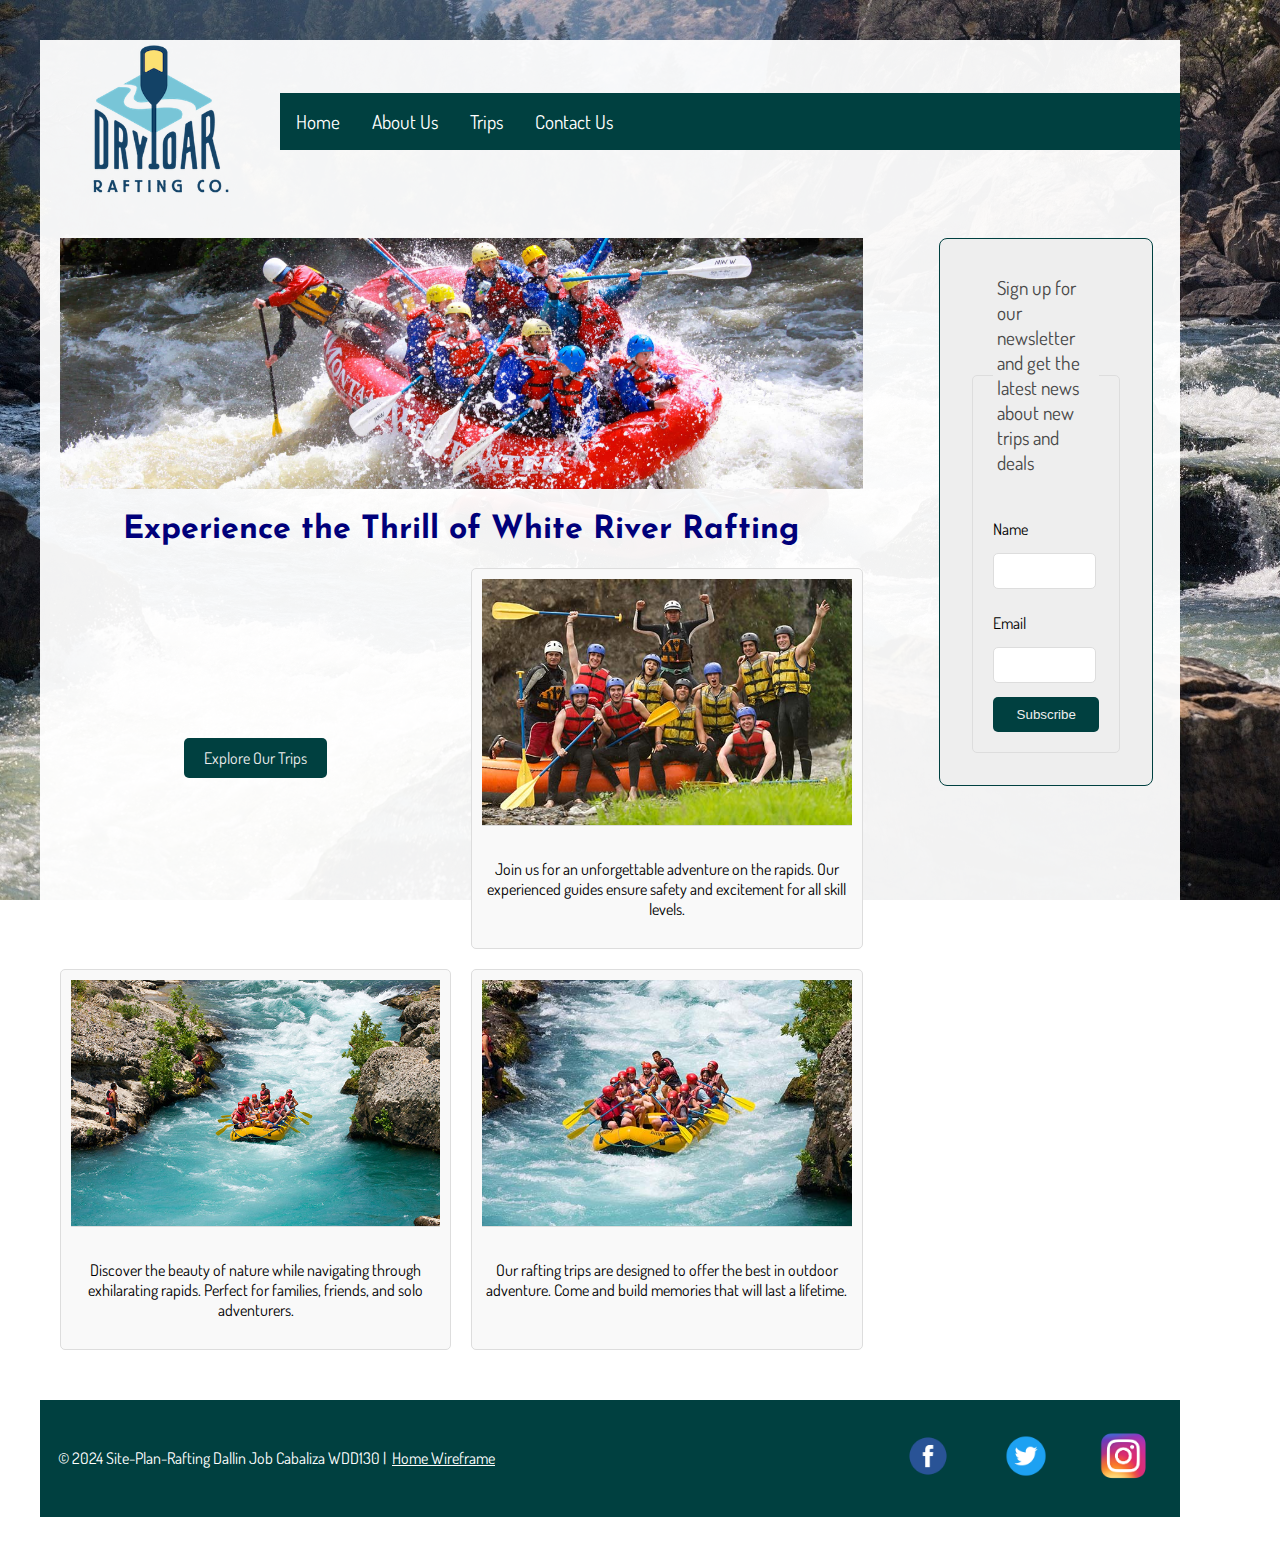
<file: wwr/index.html>
<!DOCTYPE html>
<html lang="en-US">
<head>
    <meta charset="UTF-8">
    <meta name="viewport" content="width=device-width, initial-scale=1.0">
    <title>Home | Site-Plan-Rafting | Dallin Job Cabaliza</title>
    <meta name="description" content="Home page for the Site-Plan-Rafting">
    <meta name="author" content="Dallin Job Cabaliza">
    <link rel="stylesheet" href="styles/rafting.css">

</head>
<body>
    <div class="grid">
        <header>
            <img src="images/dryoarlogo3.png" alt="Dry Oar Logo">
            <nav>
                <a href="index.html">Home</a>
                <a href="about.html">About Us</a>
                <a href="trips.html">Trips</a>
                <a href="contact.html">Contact Us</a>
            </nav>
        </header>
        <div class="home-container">
            <main class="home">
                <section class="heading-container">
                    <img src="images/rafting-spash-1.jpg" alt="heading-image">
                    <div class="heading">
                        <h1>Experience the Thrill of White River Rafting</h1>
                    </div>
                </section>
                <section class="home-grid">
                    <div class="cta">
                        <a href="trips.html" class="cta-button">Explore Our Trips</a>
                    </div>
                    <div class="grid-item">
                        <img src="images/rafting59_600.jpg" alt="Rafting Adventure">
                        <p>Join us for an unforgettable adventure on the rapids. Our experienced guides ensure safety and excitement for all skill levels.</p>
                    </div>
                    <div class="grid-item">
                        <img src="images/rafting65_600.jpg" alt="Rafting Fun">
                        <p>Discover the beauty of nature while navigating through exhilarating rapids. Perfect for families, friends, and solo adventurers.</p>
                    </div>
                    <div class="grid-item">
                        <img src="images/rafting64_600.jpg" alt="Rafting Team">
                        <p>Our rafting trips are designed to offer the best in outdoor adventure. Come and build memories that will last a lifetime.</p>
                    </div>
                </section>
            </main>
            <aside class="newsletter-form">
                <form>
                    <fieldset>
                        <legend>Sign up for our newsletter and get the latest news about new trips and deals</legend>
                        <label for="sub-name">Name</label>
                        <input type="text" id="sub-name" name="sub-name" required>
                        <label for="sub-email">Email</label>
                        <input type="email" id="sub-email" name="sub-email" required>
                        <button type="submit">Subscribe</button>
                    </fieldset>
                </form>
            </aside>
        </div>
        <footer class="col-12 col-s-12">
            <div class="footer-content">
                <p>&copy; 2024 Site-Plan-Rafting Dallin Job Cabaliza WDD130 | &nbsp;<a href="https://byui-cse.github.io/wdd130-ww-course/images/wwr/wwr-wireframe-home.png">Home Wireframe</a></p>
                <nav class="social-links">
                    <a href="https://facebook.com">
                        <img src="images/facebook-logo.png" alt="Facebook">
                    </a>
                    <a href="https://twitter.com">
                        <img src="images/twitter-logo.png" alt="Twitter">
                    </a>
                    <a href="https://instagram.com">
                        <img src="images/instagram-logo.png" alt="Instagram">
                    </a>
                </nav>
            </div>
        </footer>
    </div>
</body>
</html>
</file>
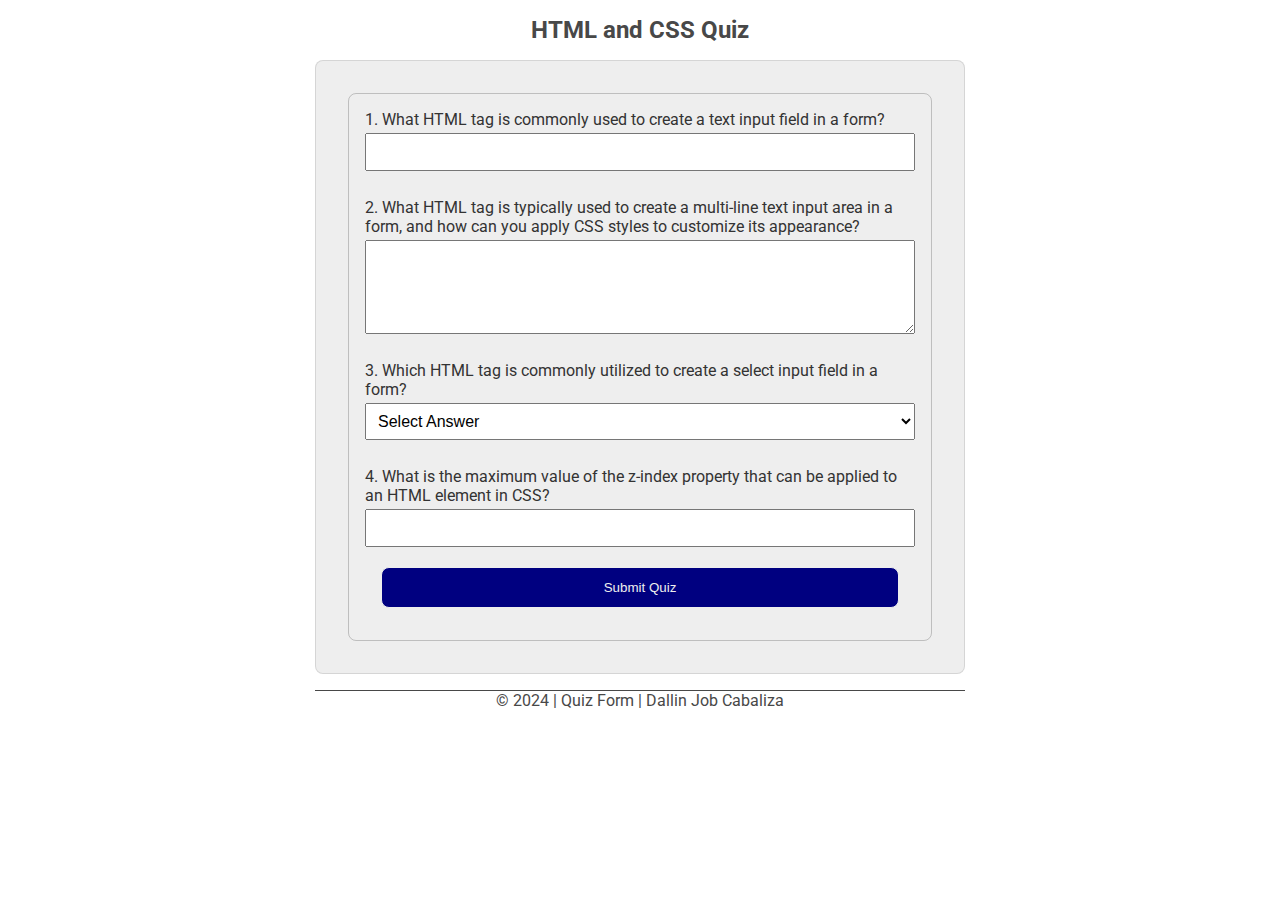
<file: quiz.html>
<!DOCTYPE html>
<html lang="en">
<head>
    <meta charset="UTF-8">
    <meta name="viewport" content="width=device-width, initial-scale=1.0">
    <title>Quiz Form</title>
    <meta name="description" content="Dallin Job Cabaliza, WDD 130, Quiz Form">
    <meta name="author" content="Dallin Job Cabaliza">
    <link rel="stylesheet" href="styles/quiz.css">
</head>
<body>
    <header><h1>HTML and CSS Quiz</h1></header>
    <main>
        <form>
            <fieldset>
                <!-- <legend>Quiz</legend> -->
                <label for="q1">1. What HTML tag is commonly used to create a text input field in a form?</label>
                <input type="text" id="q1" name="q1"><br>
                <label for="q2">2. What HTML tag is typically used to create a multi-line text input area in a form, and how can you apply CSS styles to customize its appearance?</label>
                <textarea id="q2" name="q2" rows="4"></textarea><br>
                <label for="q3">3. Which HTML tag is commonly utilized to create a select input field in a form?</label>
                <select id="q3" name="q3">
                    <option value="" disabled selected>Select Answer</option>
                    <option value="answer1">&lt;checkbox&gt;</option>
                    <option value="answer2">&lt;text&gt;</option>
                    <option value="answer3">&lt;select&gt;</option>
                </select><br>
                <label for="q4">4. What is the maximum value of the z-index property that can be applied to an HTML element in CSS?</label>
                <input type="number" step="1" id="q4" name="q4">
                <button type="submit">Submit Quiz</button>
            </fieldset>
        </form>
    </main>
    <footer>
        <p>&copy; 2024 | Quiz Form | Dallin Job Cabaliza</p>
    </footer>
</body>
</html>
</file>
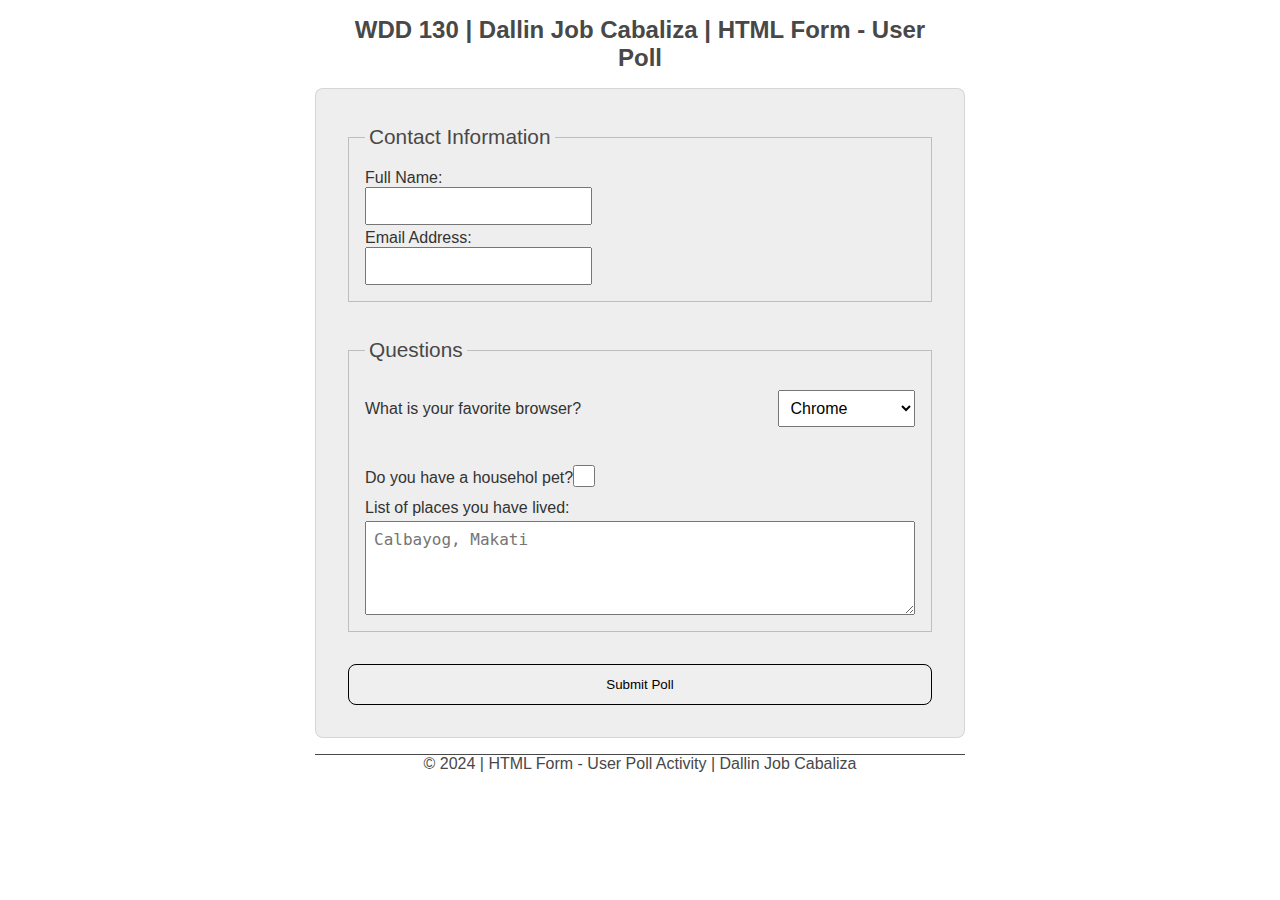
<file: week05/poll-form.html>
<!DOCTYPE html>
<html lang="en">
<head>
    <meta charset="UTF-8">
    <meta name="viewport" content="width=device-width, initial-scale=1.0">
    <title>WDD 130 | HTML Form - User Poll</title>
    <link rel="stylesheet" href="styles/poll-form.css">
</head>
<body>
    <header>
        <h1>WDD 130 | Dallin Job Cabaliza | HTML Form - User Poll</h1>
    </header>
    <main>
        <form>
            <fieldset>
                <legend>Contact Information</legend>
                <div class="form-item column2">
                <label>Full Name: <input type ="text" id="fullname"></label><br>
                </div>
                <div class="form-item column2">
                <label>Email Address: <input type="email" id="useremail"></label>
                </div>
            </fieldset>
            <fieldset>
                <legend>Questions</legend>
                <div class="form-item column1">
                <label for="browser">What is your favorite browser?</label>
                <select id="browser" name="browser">
                    <option value="chrome">Chrome</option>
                    <option value="firefox">Firefox</option>
                    <option value="safari">Safari</option>
                    <option value="opera">Opera</option>
                </select><br>
                </div>
                <div class="form-item column1">
                <label>Do you have a househol pet?<input type="checkbox" id="pet"></label><br>
                </div>
                <label for="feedback">List of places you have lived:</label>
                <textarea id="feedback" name="feedback" rows="4" placeholder="Calbayog, Makati"></textarea>
            </fieldset>
            <button type="submit">Submit Poll</button>
        </form>
    </main>
    <footer>
        <p>&copy; 2024 | HTML Form - User Poll Activity | Dallin Job Cabaliza</p>
    </footer>
</body>
</html>
</file>
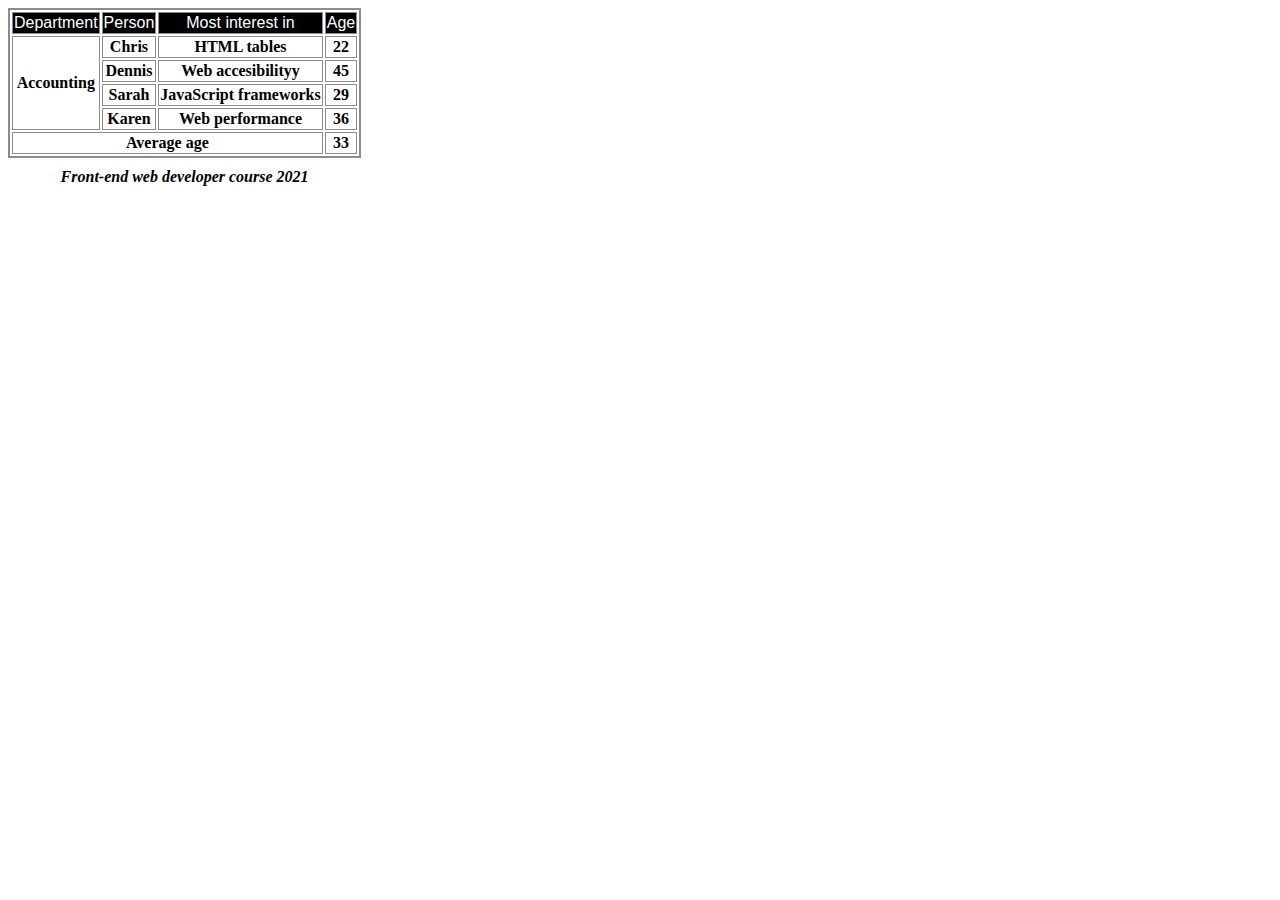
<file: week05/table.html>
<!DOCTYPE html>
<html lang="en">
<head>
    <meta charset="UTF-8">
    <meta name="viewport" content="width=device-width, initial-scale=1.0">
    <title>Table | Dallin Job Cabaliza | WDD 130</title>
    <meta name="description" content="Dallin Job Cabaliza, WDD 130, Tables">
    <meta name="author" content="Dallin Job Cabaliza">
    <link rel="stylesheet" href="styles/styles.css">
</head>
<body>
    <table>
        <thead>
            <tr>
                <th scope="col">Department</th>
                <th scope="col">Person</th>
                <th scope="col">Most interest in</th>
                <th scope="col">Age</th>
            </tr>
        </thead>
        <tbody>   
            <tr>
                <th rowspan="4">Accounting</th>
                <th th scope="row">Chris</th>
                <th>HTML tables</th>
                <th>22</th>
            </tr>
            <tr>
                <th>Dennis</th>
                <th>Web accesibilityy</th>
                <th>45</th>
            </tr>
            <tr>
                <th>Sarah</th>
                <th>JavaScript frameworks</th>
                <th>29</th>
            </tr>
            <tr>
                <th>Karen</th>
                <th>Web performance</th>
                <th>36</th>
            </tr>
        </tbody>
        <tfoot>
            <tr>
                <th scope="row" colspan="3">Average age</th>
                <th>33</th>
            </tr>
        </tfoot>
        <caption>Front-end web developer course 2021</caption>
    </table>
</body>
</html>
</file>
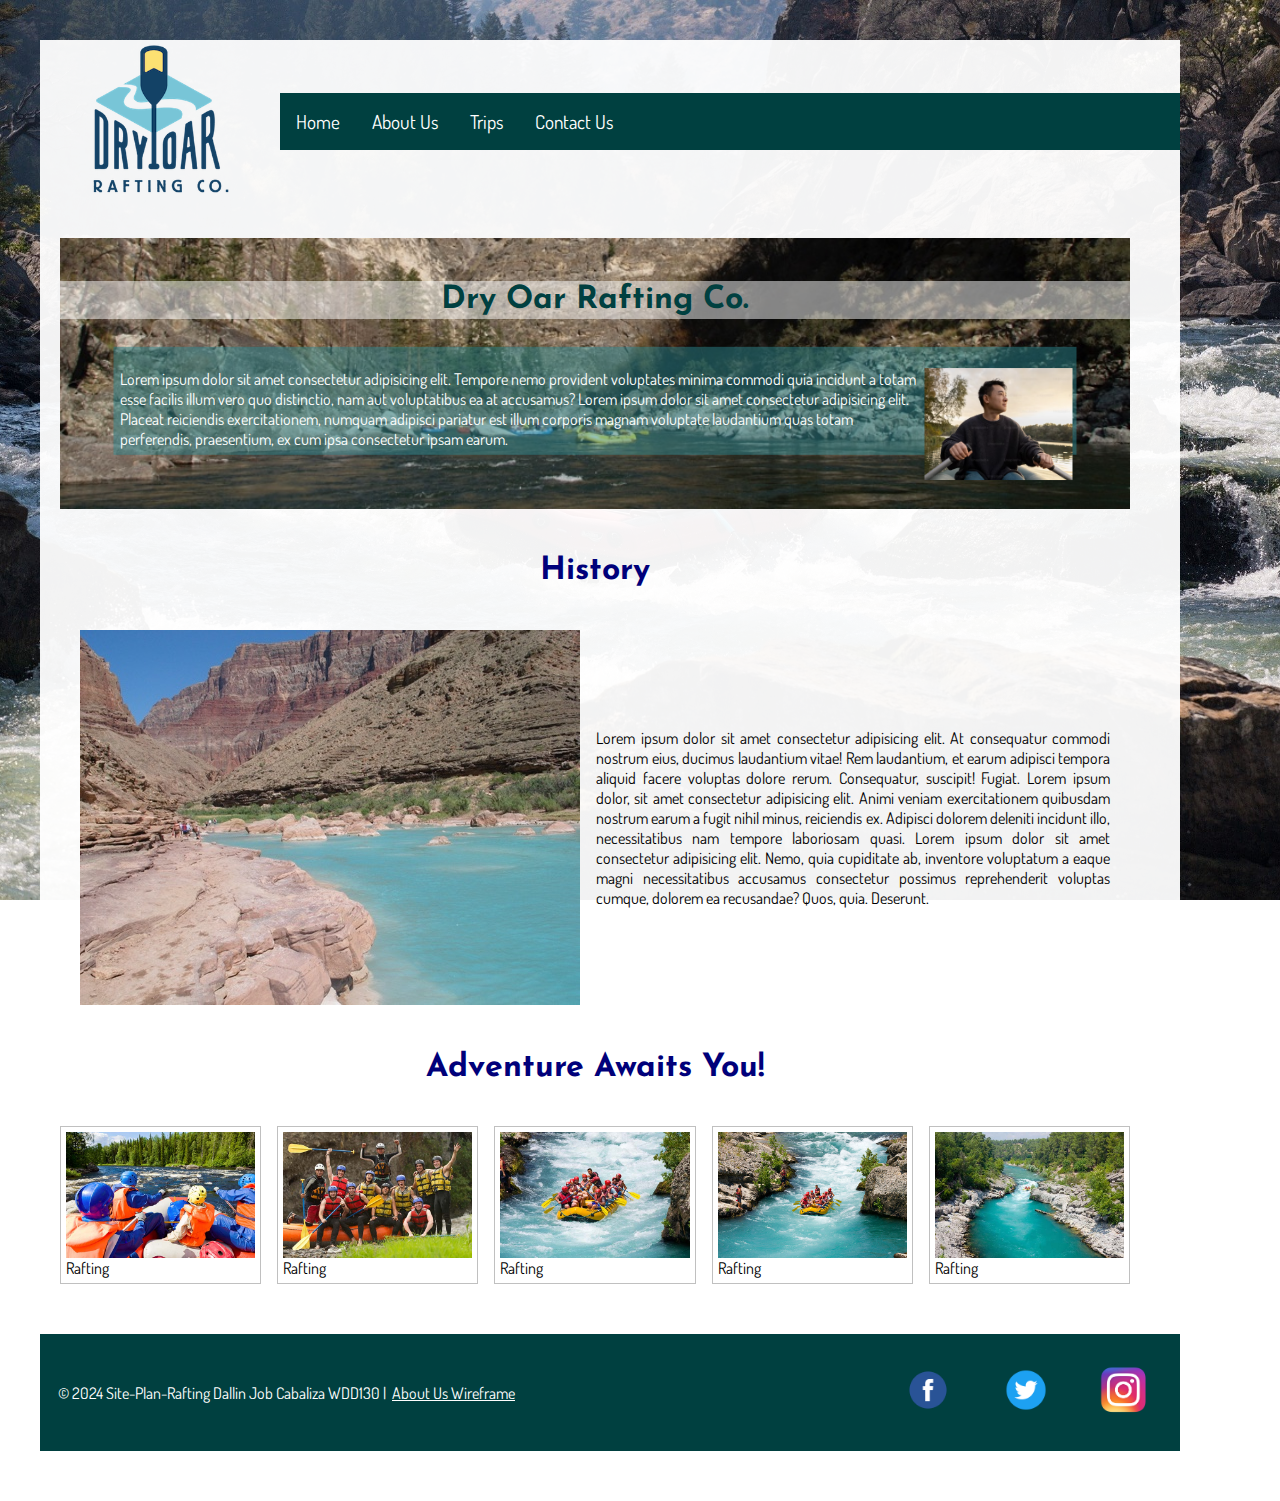
<file: wwr/about.html>
<!DOCTYPE html>
<html lang="en-US">
<head>
    <meta charset="UTF-8">
    <meta name="viewport" content="width=device-width, initial-scale=1.0">
    <title>About Us | Site-Plan-Rafting | Dallin Job Cabaliza</title>
    <meta name="description" content="About Us page for the Site-Plan-Rafting">
    <meta name="author" content="Dallin Job  Cabaliza">
    <link rel="stylesheet" href="styles/rafting.css">
</head>
<body>
    <div class="grid">
        <header>
            <img src="images/dryoarlogo3.png" alt="Dry Oar Logo">
            <nav>
                <a href="index.html">Home</a>
                <a href="about.html">About Us</a>
                <a href="trips.html">Trips</a>
                <a href="contact.html">Contact Us</a>
            </nav>
        </header>
        <main class="about-us">
            <div class="hero">
                <img src="images/river-wide3.jpg" alt="Banner image">
                <h1>Dry Oar Rafting Co.</h1>
                <article class="article-container">
                    <img src="images/client.png" alt="Client Image">
                    <p>Lorem ipsum dolor sit amet consectetur adipisicing elit. Tempore nemo provident voluptates minima commodi quia incidunt a totam esse facilis illum vero quo distinctio, nam aut voluptatibus ea at accusamus? Lorem ipsum dolor sit amet consectetur adipisicing elit. Placeat reiciendis exercitationem, numquam adipisci pariatur est illum corporis magnam voluptate laudantium quas totam perferendis, praesentium, ex cum ipsa consectetur ipsam earum.</p>
                </article>
            </div>
            <section class="history">
                <h2>History</h2>
                <div class="history-container">
                    <img src="images/littlecolorado.jpg" alt="History image">
                    <p>Lorem ipsum dolor sit amet consectetur adipisicing elit. At consequatur commodi nostrum eius, ducimus laudantium vitae! Rem laudantium, et earum adipisci tempora aliquid facere voluptas dolore rerum. Consequatur, suscipit! Fugiat. Lorem ipsum dolor, sit amet consectetur adipisicing elit. Animi veniam exercitationem quibusdam nostrum earum a fugit nihil minus, reiciendis ex. Adipisci dolorem deleniti incidunt illo, necessitatibus nam tempore laboriosam quasi. Lorem ipsum dolor sit amet consectetur adipisicing elit. Nemo, quia cupiditate ab, inventore voluptatum a eaque magni necessitatibus accusamus consectetur possimus reprehenderit voluptas cumque, dolorem ea recusandae? Quos, quia. Deserunt.</p>
                </div>
            </section>
            <section class="images">
                <h2>Adventure Awaits You!</h2>
                <div class="image-container">
                    <figure>
                        <img src="images/rafting52_600.jpg" alt="...">
                        <figcaption>Rafting</figcaption>
                    </figure>
                    <figure>
                        <img src="images/rafting59_600.jpg" alt="...">
                        <figcaption>Rafting</figcaption>
                    </figure>
                    <figure>
                        <img src="images/rafting64_600.jpg" alt="...">
                        <figcaption>Rafting</figcaption>
                    </figure>
                    <figure>
                        <img src="images/rafting65_600.jpg" alt="...">
                        <figcaption>Rafting</figcaption>
                    </figure>
                    <figure>
                        <img src="images/rafting17_600.jpg" alt="...">
                        <figcaption>Rafting</figcaption>
                    </figure>
                </div>
            </section>
        </main>
        <footer class="col-12 col-s-12">
            <div class="footer-content">
                <p>&copy; 2024 Site-Plan-Rafting Dallin Job Cabaliza WDD130 | &nbsp;<a href="https://byui-cse.github.io/wdd130-ww-course/images/wwr/wwr-wireframe-home.png">About Us Wireframe</a></p>
                <nav class="social-links">
                    <a href="https://facebook.com">
                        <img src="images/facebook-logo.png" alt="Facebook">
                    </a>
                    <a href="https://twitter.com">
                        <img src="images/twitter-logo.png" alt="Twitter">
                    </a>
                    <a href="https://instagram.com">
                        <img src="images/instagram-logo.png" alt="Instagram">
                    </a>
                </nav>
            </div>
        </footer>
    </div>
</body>
</html>
</file>
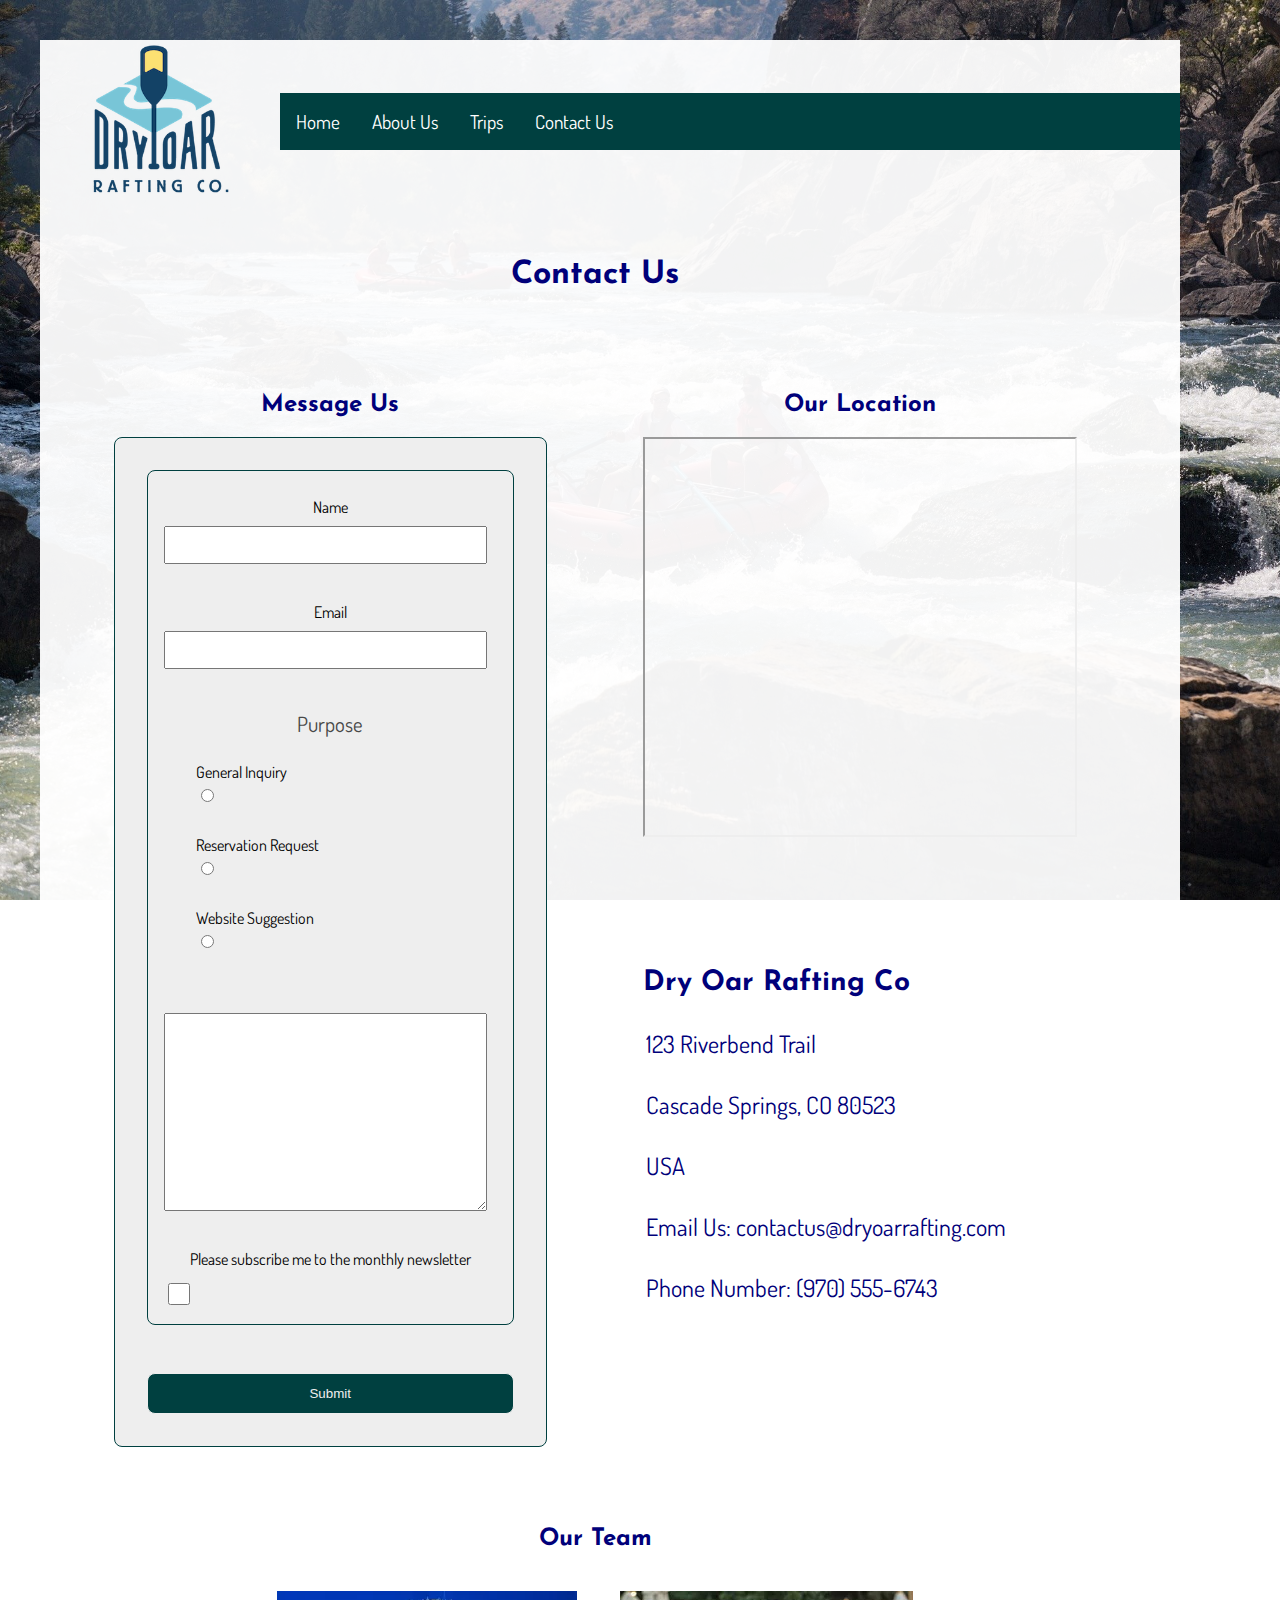
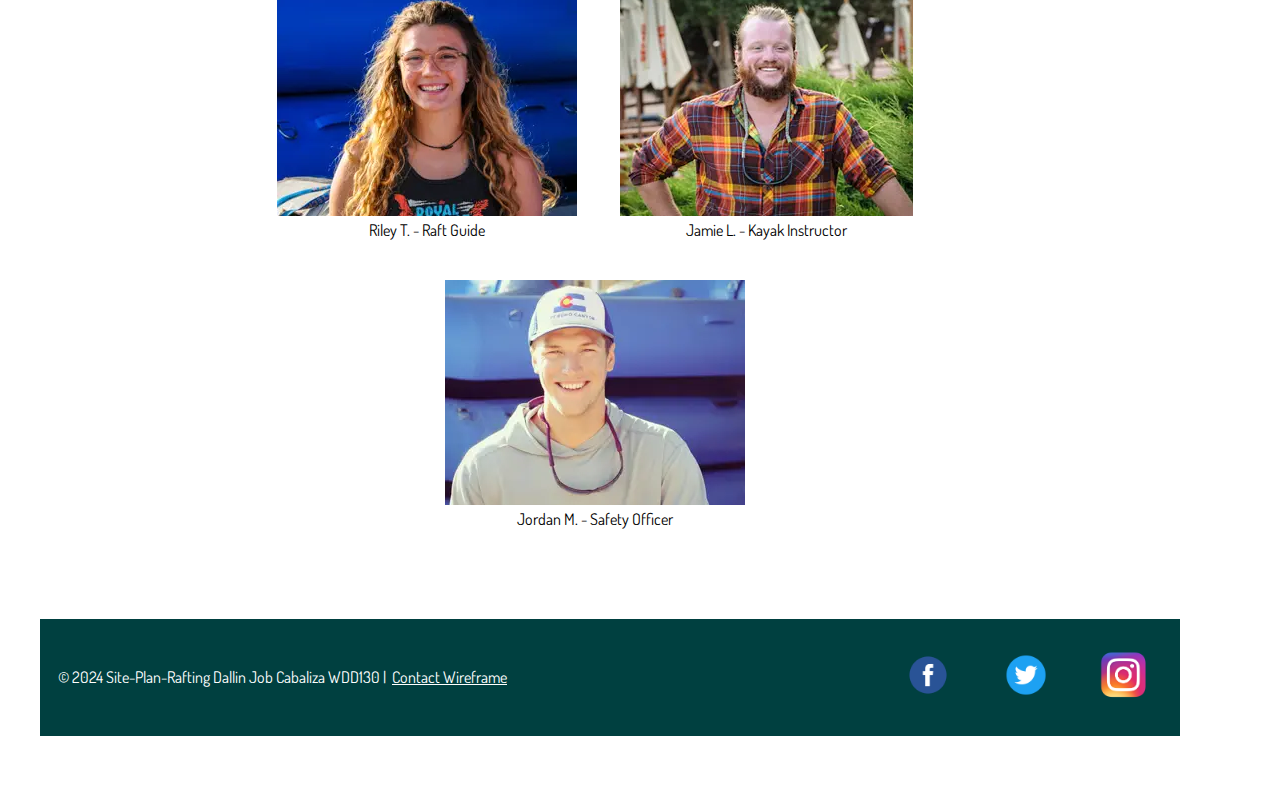
<file: wwr/contact.html>
<!DOCTYPE html>
<html lang="en-US">
<head>
    <meta charset="UTF-8">
    <meta name="viewport" content="width=device-width, initial-scale=1.0">
    <title>Contact Us | Site-Plan-Rafting | Dallin Job Cabaliza</title>
    <meta name="description" content="Contact Us page for the Site-Plan-Rafting">
    <meta name="author" content="Dallin Job Cabaliza">
    <link rel="stylesheet" href="styles/rafting.css">
</head>
<body>
    <div class="grid">
        <header>
            <img src="images/dryoarlogo3.png" alt="Dry Oar Logo">
            <nav>
                <a href="index.html">Home</a>
                <a href="about.html">About Us</a>
                <a href="trips.html">Trips</a>
                <a href="contact.html">Contact Us</a>
            </nav>
        </header>
        <main class="contact-us">
            <h1>Contact Us</h1>
            <div class="contactus">
                <div class="container">
                    <div class="forms">
                        <h2>Message Us</h2>
                        <form>
                            <fieldset>
                                <label for="user-name">Name</label>
                                <input type="text" id="user-name" name="user-name"><br>
                                <label for="user-email">Email</label>
                                <input type="email" id="user-email" name="user-email"><br>
                                <fieldset class="radio">
                                    <legend>Purpose</legend>
                                    <label for="gen-inq">General Inquiry</label>
                                    <input type="radio" id="gen-inq" name="purpose"><br>
                                    <label for="res-req">Reservation Request</label>
                                    <input type="radio" id="res-req" name="purpose"><br>
                                    <label for="web-sugg">Website Suggestion</label>
                                    <input type="radio" id="web-sugg" name="purpose"><br>
                                </fieldset>
                                <textarea id="message" name="message" rows="10" cols="100"></textarea><br>
                                <label for="subs">Please subscribe me to the monthly newsletter</label>
                                <input type="checkbox" name="subs" id="subs">
                            </fieldset>
                            <button type="submit">Submit</button>
                        </form>
                    </div>
                    <div class="map-address">
                        <h2>Our Location</h2>
                        <div class="map">
                            <iframe src="https://www.google.com/maps/embed?pb=!1m14!1m12!1m3!1d68526.91566897613!2d-105.2138480509264!3d40.61906530351691!2m3!1f0!2f0!3f0!3m2!1i1024!2i768!4f13.1!5e0!3m2!1sen!2sph!4v1716331909433!5m2!1sen!2sph" allowfullscreen="" loading="lazy" referrerpolicy="no-referrer-when-downgrade"></iframe>
                        </div>
                        <div class="address">
                            <h3>Dry Oar Rafting Co</h3>
                            <p>123 Riverbend Trail</p>
                            <p>Cascade Springs, CO 80523</p>
                            <p>USA</p>
                            <p>Email Us: contactus@dryoarrafting.com</p>
                            <p>Phone Number: (970) 555-6743</p>
                        </div>
                    </div>
                </div>
            </div>
            <div class="employees">
                <h2>Our Team</h2>
                <figure>
                    <img src="images/Staff-Riley.jpg" alt="Raft Guide">
                    <figcaption>Riley T. - Raft Guide</figcaption>
                </figure>
                <figure>
                    <img src="images/Staff-Craig.jpg" alt="Kayak Instructor">
                    <figcaption>Jamie L. - Kayak Instructor</figcaption>
                </figure>
                <figure>
                    <img src="images/Staff-Truelove-1.jpg" alt="Safety Officer">
                    <figcaption>Jordan M. - Safety Officer</figcaption>
                </figure>
            </div>
        </main>
        <footer class="col-12 col-s-12">
            <div class="footer-content">
                <p>&copy; 2024 Site-Plan-Rafting Dallin Job Cabaliza WDD130 | &nbsp;<a href="https://byui-cse.github.io/wdd130-ww-course/images/wwr/wwr-wireframe-contact.png">Contact Wireframe</a></p>
                <nav class="social-links">
                    <a href="https://facebook.com">
                        <img src="images/facebook-logo.png" alt="Facebook">
                    </a>
                    <a href="https://twitter.com">
                        <img src="images/twitter-logo.png" alt="Twitter">
                    </a>
                    <a href="https://instagram.com">
                        <img src="images/instagram-logo.png" alt="Instagram">
                    </a>
                </nav>
            </div>
        </footer>
    </div>
</body>
</html>
</file>
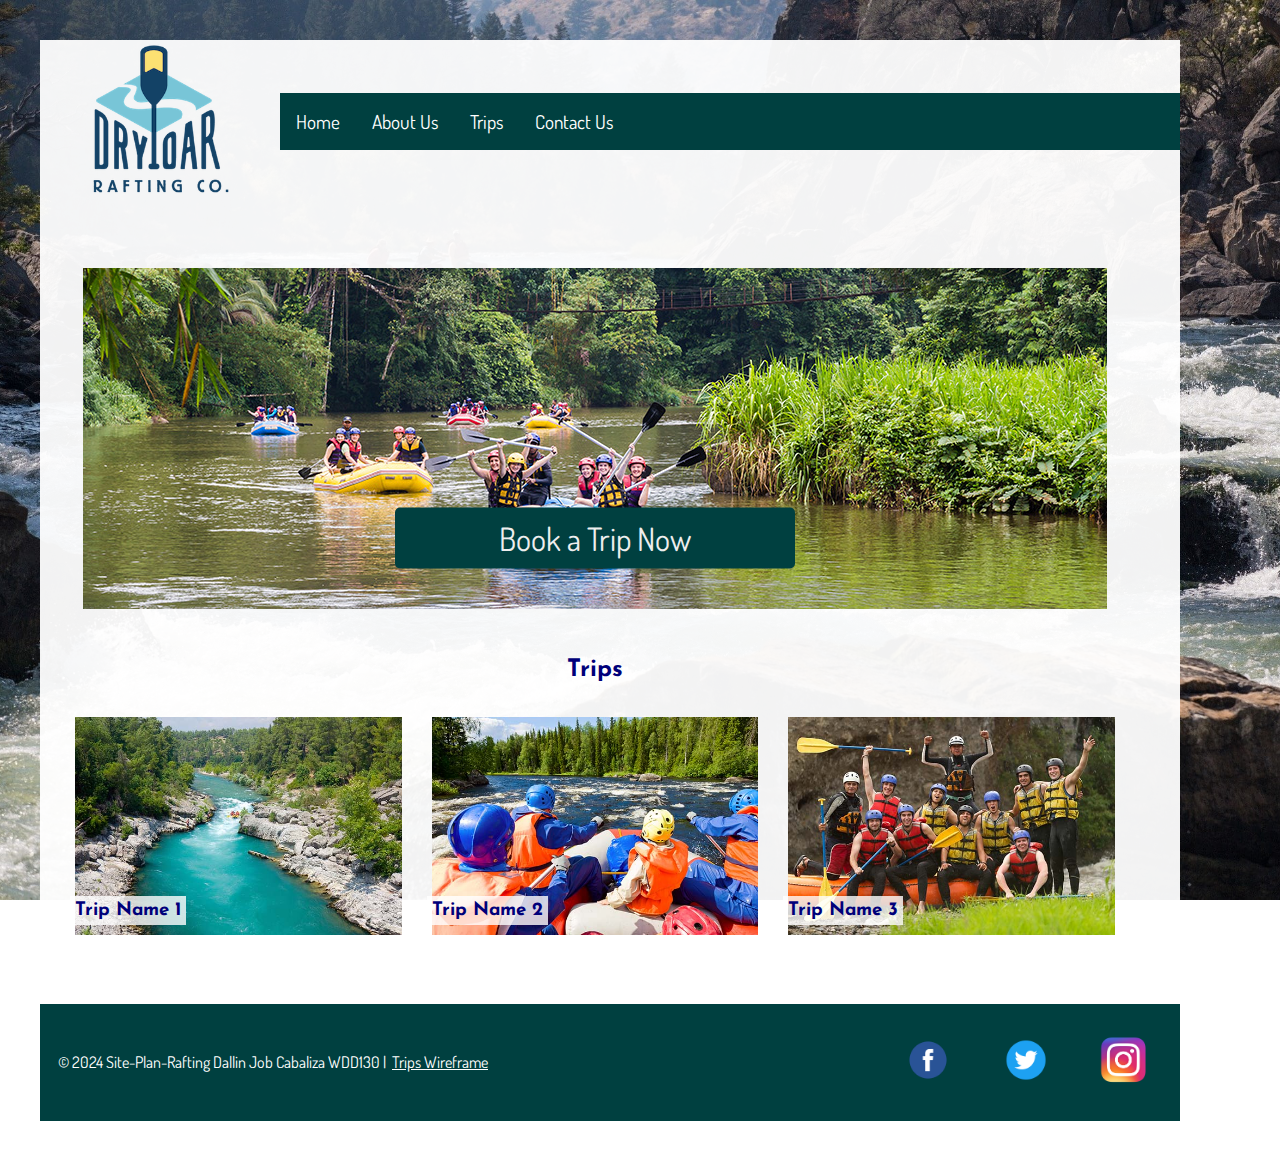
<file: wwr/trips.html>
<!DOCTYPE html>
<html lang="en-US">
<head>
    <meta charset="UTF-8">
    <meta name="viewport" content="width=device-width, initial-scale=1.0">
    <title>Trips | Site-Plan-Rafting | Dallin Job Cabaliza</title>
    <meta name="description" content="Trips page for the Site-Plan-Rafting">
    <meta name="author" content="Dallin Job Cabaliza">
    <link rel="stylesheet" href="styles/rafting.css">
</head>
<body>
    <div class="grid">
        <header>
            <img src="images/dryoarlogo3.png" alt="Dry Oar Logo">
            <nav>
                <a href="index.html">Home</a>
                <a href="about.html">About Us</a>
                <a href="trips.html">Trips</a>
                <a href="contact.html">Contact Us</a>
            </nav>
        </header>
        <main class="trips">
            <div class="call-action">
                <a href="contact.html" class="book-now">Book a Trip Now</a>
            </div> 
            <div class="row">
                <section>
                    <h2>Trips</h2>
                    <article class="col-4 col-s-4">
                        <img src="images/rafting17_600.jpg" alt="Rafting Trip 1">
                        <h3>Trip Name 1</h3>
                        <p>Duration: 2 Day <br> 
                            Price: $200 <br> 
                            Details: Lorem ipsum dolor sit amet, consectetur adipiscing elit. <br><br>
                            <a href="contact.html" class="book-this">Book this Trip</a>
                        </p>
                    </article>
                    <article class="col-4 col-s-4">
                        <img src="images/rafting52_600.jpg" alt="Rafting Trip 2">
                        <h3>Trip Name 2</h3>
                        <p>Duration: 3 Day <br> 
                            Price: $300 <br> 
                            Details: Lorem ipsum dolor sit amet, consectetur adipiscing elit. <br><br>
                            <a href="contact.html" class="book-this">Book this Trip</a>
                        </p>
                    </article>
                    <article class="col-4 col-s-4">
                        <img src="images/rafting59_600.jpg" alt="Rafting Trip 3">
                        <h3>Trip Name 3</h3>
                        <p>Duration: 4 Day <br> 
                            Price: $400 <br> 
                            Details: Lorem ipsum dolor sit amet, consectetur adipiscing elit. <br><br>
                            <a href="contact.html" class="book-this">Book this Trip</a>
                        </p>
                    </article>
                </section>
            </div>
            <!-- <section>
                <table class="trip-table">
                    <thead>
                        <tr>
                            <th class="trip-name">Trip Name</th>
                            <th class="duration">Duration</th>
                            <th class="price">Price</th>
                            <th>Details</th>
                        </tr>
                    </thead>
                    <tbody>
                        <tr>
                            <td>Trip 1</td>
                            <td>2 days</td>
                            <td>$200</td>
                            <td><a href="#">View Details</a></td>
                        </tr>
                        <tr>
                            <td>Trip 2</td>
                            <td>3 days</td>
                            <td>$300</td>
                            <td><a href="#">View Details</a></td>
                        </tr>
                        <tr>
                            <td>Trip 3</td>
                            <td>4 days</td>
                            <td>$400</td>
                            <td><a href="#">View Details</a></td>
                        </tr>
                    </tbody>
                </table>
            </section> -->
        </main>
        <footer class="col-12 col-s-12">
            <div class="footer-content">
                <p>&copy; 2024 Site-Plan-Rafting Dallin Job Cabaliza WDD130 | &nbsp;<a href="https://byui-cse.github.io/wdd130-ww-course/images/wwr/wwr-wireframe-home.png">Trips Wireframe</a></p>
                <nav class="social-links">
                    <a href="https://facebook.com">
                        <img src="images/facebook-logo.png" alt="Facebook">
                    </a>
                    <a href="https://twitter.com">
                        <img src="images/twitter-logo.png" alt="Twitter">
                    </a>
                    <a href="https://instagram.com">
                        <img src="images/instagram-logo.png" alt="Instagram">
                    </a>
                </nav>
            </div>
        </footer>
    </div>
</body>
</html>
</file>
<file: wwr/styles/rafting.css>
@import url('https://fonts.googleapis.com/css2?family=Dosis:wght@200..800&family=Josefin+Sans:ital,wght@0,100..700;1,100..700&display=swap');

* {
    box-sizing: border-box;
}

:root {
    --primary-color: #48d7e4;
    --secondary-color: #114265;
    --accent1-color: #00007A;
    --accent2-color: #004040;
    --heading-font: 'Josefin Sans', serif;
    --paragraph-font: 'Dosis', serif;
    --nav-background-color: #004040;
    --nav-link-color: #fff;
    --nav-hover-link-color: #fff;
    --nav-hover-background-color: #058787;
}

[class*="col-"] {
    width: 100%;
    float: left;
    padding: 15px;
}

html, body {
    height: 100%;
    margin: 0;
}
body, footer, main, .grid {
    max-width: 100%;
    width: 100%;
    margin: 0 auto;
    padding: 20px 50px 50px 20px;
}

body {
    background-image: url("../images/white-water-rafting-bg.jpg");
    background-size: cover;
    background-repeat: no-repeat;
    background-position: center;
    background-attachment: fixed;
    display: flex;
    flex-direction: column;
    font-family: var(--paragraph-font);
}

.grid {
    display: flex;
    flex-direction: column;
    flex-grow: 1;
}

h1, h2, h3, h4, h5, h6 {
    font-family: var(--heading-font);
    color: var(--accent1-color);
}

p {
    padding: 3px;
}

header {
    display: grid;
    grid-template-columns: 1fr;
    grid-template-rows: auto auto;
    align-items: center;
    padding-bottom: 1rem;
    text-align: center;
    background: rgba(255, 255, 255, 0.95);
}

header img {
    margin: auto;
    width: 150px;
    height: auto;
}

nav {
    background-color: var(--nav-background-color);
    font-size: 1.2rem;
    display: flex;
    justify-content: center;
    flex-wrap: wrap;
}

nav a {
    display: block;
    color: var(--nav-link-color);
    text-decoration: none;
    padding: 1rem;
    transition: background-color 0.3s ease;
    
}

nav a:hover {
    color: var(--nav-hover-link-color);
    background-color: var(--nav-hover-background-color);
}

main {
    flex-grow: 1;
    background: rgba(255, 255, 255, 0.95);
}

aside {
    background: rgba(255, 255, 255, 0.95);
}

footer {
    background-color: #004040;
    text-align: center;
    padding: 0.5rem;
}

footer .footer-content {
    display: flex;
    flex-direction: column;
    align-items: center;
}

footer p {
    color: var(--nav-hover-link-color);
}

footer a {
    color: var(--nav-hover-link-color);
}

footer nav.social-links {
    display: flex;
    justify-content: center;
    gap: 1rem;
}

footer nav.social-links img {
    height: 50px;
    width: auto;
}


/* About Us specific */

.hero {
    display: grid;
    position: relative;
}

.hero img {
    display: block;
    width: 100%;
    height: auto;
}

.hero h1 {
    padding: 3px;
    position: absolute;
    width: 100%;
    top: 15%;
    left: 50%;
    transform: translate(-50%, -50%);
    background-color: rgba(255, 255, 255, 0.5);
    text-align: center;
    color: #004040;
}

.article-container {
    padding: 3px;
    position: absolute;
    top: 60%;
    left: 50%;
    transform: translate(-50%, -50%);
    width: 90%;
    background-color: rgba(44, 133, 141, 0.5);
}

.article-container p {
    color: #fff;
}

.article-container img {
    float: right;
    margin: 0 auto;
    transform: translate(0, 15%);
    padding: 1px;
    width: 150px;
    height: auto;
}

.history {
    display: flex;
    flex-direction: column;
    align-items: center;
    gap: 1rem;
    padding: 20px;
}

.history h2{
    text-align: center;
}

.history img {
    max-width: 100%;
    height: auto;
    margin: 0 auto;
}

.history p {
    width: 100%;
    padding: 0 20px;
    text-align: justify;
}

.history-container {
    display: flex;
    flex-direction: column;
    align-items: center;
    gap: 1rem;
}

.images{
    display: grid;
    grid-template-columns: 1fr;
    gap: 1rem;
}

.images h2 {
    text-align: center;
}

.images img {
    width: 100%;
    height: auto;
}

.image-container {
    display: flex;
    flex-direction: column;
    gap: 0.25rem;
}

.image-container figure {
    border: thin #c0c0c0 solid;
    display: flex;
    flex-flow: column;
    padding: 5px;
    max-width: 100%;
    margin: auto;
}

/* Home Specific */


.home-container {
    display: flex;
    flex-direction: column;
}

.heading-container img {
    width: 100%;
    height: auto;
}

.home-container h1 { 
    text-align: center;
}
.home-grid {
    display: grid;
    grid-template-columns: 1fr;
    gap: 20px;
    margin-top: 20px;
}

.grid-item {
    background-color: #f9f9f9;
    padding: 10px;
    border: 1px solid #ddd;
    border-radius: 5px;
    text-align: center;
}

.grid-item img {
    margin: 0 auto;
    width: 100%;
    height: auto;
    border-bottom: 1px solid #ddd;
    margin-bottom: 10px;
}

.newsletter-form {
    /* margin: 20px 0; */
}

.newsletter-form form {
    width: 350px;
    height: auto;
    margin: 20px auto 20px;
    /* margin-bottom: 20px; */

}

.newsletter-form fieldset {
    border: 1px solid #ddd;
    border-radius: 5px;
    padding: 20px;
}

.newsletter-form legend {
    font-size: 1.2em;
    margin-bottom: 10px;
}

.newsletter-form label {
    display: block;
    margin-bottom: 5px;
}

.newsletter-form input {
    width: calc(100% - 22px);
    padding: 10px;
    margin-bottom: 10px;
    border: 1px solid #ddd;
    border-radius: 5px;
}

.newsletter-form button {
    width: 100%;
    margin: 0 auto;
    padding: 10px;
    background-color: var(--nav-background-color);
    color: #eee;
    border: none;
    border-radius: 5px;
    cursor: pointer;
    transition: background-color 0.3s ease;
}

.newsletter-form button:hover {
    background-color: var(--nav-hover-background-color);
}

.cta {
    text-align: center;
    margin-top: 20px;
    margin-bottom: 20px;
}

.cta-button {
    display: inline-block;
    padding: 10px 20px;
    background-color: var(--nav-background-color);
    color: #eee;
    text-decoration: none;
    border-radius: 5px;
    cursor: pointer;
    transition: background-color 0.3s ease;
}

.cta-button:hover {
    background-color: var(--nav-hover-background-color);
}


/* Contact Us specific*/

.contact-us {
    text-align: center;
}
.contact-us h1 {
    padding-bottom: 40px;
}

.contactus {
    display: flex;
    justify-content: center;
    margin: 0 auto;
    width: 100%;
}

.container {
    display: flex;
    justify-content: space-between;
    width: 90%;
    margin-top: 20px;
}

.forms {
    width: 45%;
    order: 1;
}

.map-address {
    width: 45%;
    display: flex;
    flex-direction: column;
    align-items: center;
    order: 2;
}

.map {
    width: 100%;
}

iframe {
    width: 100%;
    height: 400px;
}

.address {
    margin-top: 100px;
    width: 100%;
    text-align: left;
    color: var(--accent1-color);
    font-size: x-large;
}

form {
    display: flex;
    flex-direction: column;
    width: 100%;
    padding: 1rem;
    border: 1px solid var(--accent2-color);
    border-radius: 0.5rem;
    background-color: #eee;
    display: grid;
    grid-template-columns: 1fr;
    grid-gap: 1rem;
}

label {
    margin-top: 10px;
}

input[type="text"],
input[type="email"],
textarea {
    width: 97%;
    padding: 8px;
    margin-top: 5px;
}

fieldset {
    display: grid;
    grid-gap: .25rem;
    margin: 1rem;
    border: 1px solid var(--accent2-color);
    padding: 1rem;
    border-radius: .5rem;
}

fieldset.radio {
    display: flex;
    flex-direction: column;
    align-items: flex-start;
    border: 0;
    margin-top: 10px;
}

fieldset.radio label {
    display: inline-flex;
    align-items: center;
    margin-top: 5px;
}

fieldset.radio input[type="radio"] {
    margin-right: 5px;
    display: inline-flex;
}

legend {
    padding: .25rem;
    color: rgb(72, 72, 72);
    font-size: 1.3em;
}

input, textarea {
    font-size: 1rem;
}

input[type="checkbox"] {
    width: 22px;
    height: 22px;
    margin-top: 10px;
    vertical-align: bottom;
}

.employees {
    text-align: center;
    width: 80%;
    margin: 20px auto;
    padding-top: 40px;
}

.employees figure {
    display: inline-block;
    margin: 20px;
}

.employees img {
    width: 100%;
    height: auto;
}

button {
    margin: 1rem;
    border: .5px solid;
    border-radius: .5rem;
    padding: .75rem;
    background-color: var(--nav-background-color);
    color: #eee;
    transition: background-color 0.3s ease;
}

button:hover {
    background-color: var(--nav-hover-background-color);
}

/* Trips Specific */

.call-action {
    position: relative; 
    background-image: url(../images/rafting14_600.jpg);
    height: 400px;
    background-size: auto;
    background-repeat: no-repeat;
    background-position: center;
}

.book-now {
    position: absolute; 
    top: 75%; 
    left: 50%; 
    transform: translate(-50%, -50%); 
    display: block;
    width: 200px;
    text-align: center;
    padding: 10px;
    background-color: var(--nav-background-color);
    color: #eee;
    text-decoration: none;
    border-radius: 5px;
    transition: background-color 0.3s ease;
}

.book-now:hover {
    background-color: var(--nav-hover-background-color);
}

.row {
    display: flex;
    flex-wrap: wrap;
}

.row h2 {
    text-align: center;
}
.col-4, .col-s-4 {
    flex: 1;
    padding: 15px;
}

.col-4 img, .col-s-4 img {
    width: 100%;
    height: auto;
    transition: transform 0.3s ease;
}

.col-4 {
    position: relative;
    overflow: hidden;
}

.col-4:hover img {
    transform: scale(1.1);
}

.col-4 h3, .col-4 p {
    position: absolute;
    bottom: 10px;
    left: 10px;
    background-color: rgba(255, 255, 255, 0.8);
    padding: 5px;
    transition: bottom 0.3s ease, background-color 0.3s ease;
}

.col-4:hover h3, .col-4:hover p {
    bottom: calc(50% + 10px);
    background-color: rgba(255, 255, 255, 0.8);
}

.col-4 p {
    display: none;
    width: 100%;
    text-align: left;
    padding: 10px;
    bottom: -100%;
}

.col-4:hover p {
    display: block;
    bottom: 0;
}

.book-this {
    display: block;
    width: 200px; /* Adjust width as needed */
    text-align: center;
    padding: 10px;
    background-color:var(--nav-background-color);
    color: #eee;
    text-decoration: none;
    border-radius: 5px;
    transition: background-color 0.3s ease;
}

.book-this:hover {
    background-color: var(--nav-hover-background-color);
}

/* .trip-table {
    width: 50%;
    border-collapse: collapse;
    margin: 0 auto;
}

.trip-table th, .trip-table td {
    border: 1px solid var(--accent2-color);
    padding: 10px;
    text-align: center;
}

.trip-table th {
    background-color: var(--secondary-color);
    color: #fff;
}

.trip-table th.trip-name {
    width: 15%;
}

.trip-table th.duration {
    width: 15%;
}

.trip-table th.price {
    width: 15%;
}

.trip-table tr:nth-child(even) {
    background-color: #f2f2f2;
}

.trip-table tr:hover {
    background-color: var(--primary-color);
    color: #fff;
}

.trip-table a {
    color: var(--secondary-color);
    text-decoration: none;
}

.trip-table a:hover {
    text-decoration: underline;
} */

/* Media Queries */

/* Contact Us specific */
@media screen and (max-width: 768px) {

    .container {
        flex-direction: column;
        /* align-items: center; */
    }

    .forms {
        width: 100%;
        order: 1;
    }

    .map-address {
        width: 100%;
        order: 3;
        margin-top: 20px;
    }

    .employees {
        width: 100%;
    }

    .employees figure {
        display: block;
        margin: 20px auto;
    }
    .hero {
        display: none;
    }
    .book-this {
        width: 100%;
    }
}

/* general */

@media only screen and (min-width: 700px) {
    header {
        grid-template-columns: 240px 1fr;
        grid-template-rows: auto;
        text-align: left;
    }

    nav {
        justify-content: flex-start;
    }

    .home-container {
        flex-direction: row;
    }

    .cta {
        margin: auto;
    }

    .home {
        flex: 3;
        margin: 0 auto;
        /* margin-right: 20px; */
    }

    .newsletter-form {
        flex: 1;
        position: -webkit-sticky; /* For Safari */
        position: sticky;
        top: 20px;
        /* margin: 0 auto; */
        /* padding-right: 30px; */
    }

    .newsletter-form form{
        width: 80%;
    }
    .home-grid {
        grid-template-columns: repeat(auto-fit, minmax(300px, 1fr));
    }

    .article-container{
        bottom: 0;
    }

    .history {
        flex-direction: column;
        align-items: center;
    }
    
    .history h2 {
        font-size: 2rem;
        text-align: center;
    }

    .history-container {
        display: flex;
        flex-direction: row;
        justify-content: center;
        align-items: center;
        width: 100%;
    }

    .history img {
        max-width: 50%;
        /* width: 100%; */
        height: auto;
    }

    .history p {
        width: 100%;
        text-align: justify;
        padding: 0;
        display: flex;
        justify-content: center;
        align-items: center;
        margin: 0;
    }

    .images h2 {
        font-size: 2rem;
    }

    /* For tablets: */
    .col-s-1 { width: 8.33%; }
    .col-s-2 { width: 16.66%; }
    .col-s-3 { width: 25%; }
    .col-s-4 { width: 33.33%; }
    .col-s-5 { width: 41.66%; }
    .col-s-6 { width: 50%; }
    .col-s-7 { width: 58.33%; }
    .col-s-8 { width: 66.66%; }
    .col-s-9 { width: 75%; }
    .col-s-10 { width: 83.33%; }
    .col-s-11 { width: 91.66%; }
    .col-s-12 { width: 100%; }
}
  
@media only screen and (min-width: 768px) {

    .image-container {
        flex-direction: row;
        gap: 1rem;
    }

    footer .footer-content {
        flex-direction: row;
        justify-content: space-between;
        align-items: center;
    }

    footer nav.social-links {
        display: grid;
        grid-template-columns: repeat(3, 1fr);
        gap: 1rem;
    }

    .book-now {
        width: 400px;
        font-size: xx-large;
    }

    .row {
        display: flex;
        flex-wrap: wrap;
        justify-content: space-between; /* Distribute columns evenly */
    }

    .col-4 {
        flex: 0 0 calc(50% - 30px); /* 30px padding between columns */
        max-width: calc(50% - 30px);
    }
    .col-4 img {
        width: 100%;
        height: auto;
    }

    /* For desktop: */
    .col-1 { width: 8.33%; }
    .col-2 { width: 16.66%; }
    .col-3 { width: 25%; }
    .col-4 { width: 33.33%; }
    .col-5 { width: 41.66%; }
    .col-6 { width: 50%; }
    .col-7 { width: 58.33%; }
    .col-8 { width: 66.66%; }
    .col-9 { width: 75%; }
    .col-10 { width: 83.33%; }
    .col-11 { width: 91.66%; }
    .col-12 { width: 100%; }
}

@media only screen and (min-width: 1024px) {
    footer .footer-content {
        flex-direction: row;
        justify-content: space-between;
        align-items: center;
    }

    footer nav.social-links {
        display: flex;
        gap: 1rem;
    }

    .row {
        display: flex;
        flex-wrap: wrap;
        justify-content: space-around; /* Distribute columns evenly */
    }

    .col-4 {
        flex: 0 0 calc(50% - 30px); /* 30px padding between columns */
        max-width: calc(50% - 30px);
    }
}
</file>
<file: styles/quiz.css>
@import url('https://fonts.googleapis.com/css2?family=Roboto:ital,wght@0,100;0,300;0,400;0,500;0,700;0,900;1,100;1,300;1,400;1,500;1,700;1,900&display=swap');

* {
    margin: 0;
    padding: 0;
    box-sizing: border-box;
    --primary-font: 'Roboto', serif;
}

body {
    font-family: var(--primary-font);
    font-size: 1em;
    color: #333;
    background: #fff;
}

header, form, footer {
    margin: 0 auto;
    width: 650px;
}

h1 {
    margin: 1rem;
    font-size: 1.5rem;
    color: rgb(72, 72, 72);
    text-align: center;
}

form {
    padding: 1rem;
    border: 1px solid rgba(0, 0, 0, 0.1);
    border-radius: 0.5rem;
    background-color: #eee;
    display: grid;
}

fieldset {
    display: grid;
    grid-gap: .25rem;
    margin: 1rem;
    border-radius: .5rem;
    border: 1px solid rgba(0, 0, 0, .2);
    padding: 1rem;
}

legend {
    padding: .25rem;
    color: rgb(72, 72, 72);
    font-size: 1.3em;
}

label {
    text-align: left;
    padding-right: 1rem;
}

input, select, textarea {
    padding: .5rem;
    font-size: 1rem;
}

button {
    margin: 1rem;
    background-color: navy;
    color: #eee;
    border: .5px solid;
    border-radius: .5rem;
    padding: .75rem;
}

button:hover {
    background-color: rgba(0, 0, 253, 0.792);
}

footer {
    margin:  1rem auto 0;
    text-align: center;
    font-size: 1em;
    color: rgb(72, 72, 72);
    border-top: 1px solid;
}
</file>
<file: week05/styles/poll-form.css>
@import url('https://fonts.googleapis.com/css2?family=Roboto:ital,wght@0,100;0,300;0,400;0,500;0,700;0,900;1,100;1,300;1,400;1,500;1,700;1,900&display=swap');

* {
    margin: 0;
    padding: 0;
    box-sizing: border-box;
}

body {
    font-family: 'Franklin Gothic Medium', 'Arial Narrow', Arial, sans-serif;
    font-size: 1em;
    color: #333;
    background: #fff;
}

header, form, footer {
    margin: 0 auto;
    width: 650px;
}

/* header {
    
} */

h1 {
    margin: 1rem;
    font-size: 1.5rem;
    color: rgb(72, 72, 72);
    text-align: center;
}

form {
    padding: 1rem;
    border: 1px solid rgba(0, 0, 0, 0.1);
    border-radius: 0.5rem;
    background-color: #eee;
    display: grid;
}

fieldset {
    display: grid;
    grid-gap: .25rem;
    margin: 1rem;
    border: 1px solid rgba(0, 0, 0, .2);
    padding: 1rem;
}

legend {
    padding: .25rem;
    color: rgb(72, 72, 72);
    font-size: 1.3em;
}

label {
    text-align: left;
    padding-right: 1rem;
}

input, select, textarea {
    padding: .5rem;
    font-size: 1rem;
}

input[type="checkbox"] {
    width: 22px;
    height: 22px;
    vertical-align: bottom;
}

button {
    margin: 1rem;
    border: .5px solid;
    border-radius: .5rem;
    padding: .75rem;
}

button:hover {
    background-color: #757474be;
}

footer {
    margin:  1rem auto 0;
    text-align: center;
    font-size: 1em;
    color: rgb(72, 72, 72);
    border-top: 1px solid;
}

.form-item {
    display: grid;
    align-items: center;
}

.column1 {
    grid-template-columns: 3fr 1fr;
    margin: .5rem 0;
}

.column2 {
    grid-template-columns: 1fr 2fr;
}
</file>
<file: week05/styles/styles.css>
table {
    border: 2px solid rgb(140 140 140);
}

thead th {
    background-color: #000;
    color: #fff;
    font: 
        16px "Open Sans",
        Helvetica,
        Arial,
        sans-serif;
}

th, td {
    border: 1px solid rgb(140 140 140);
}

caption {
    caption-side: bottom;
    padding: 10px;
    font-weight: 700;
    font-style: italic;
}
</file>
